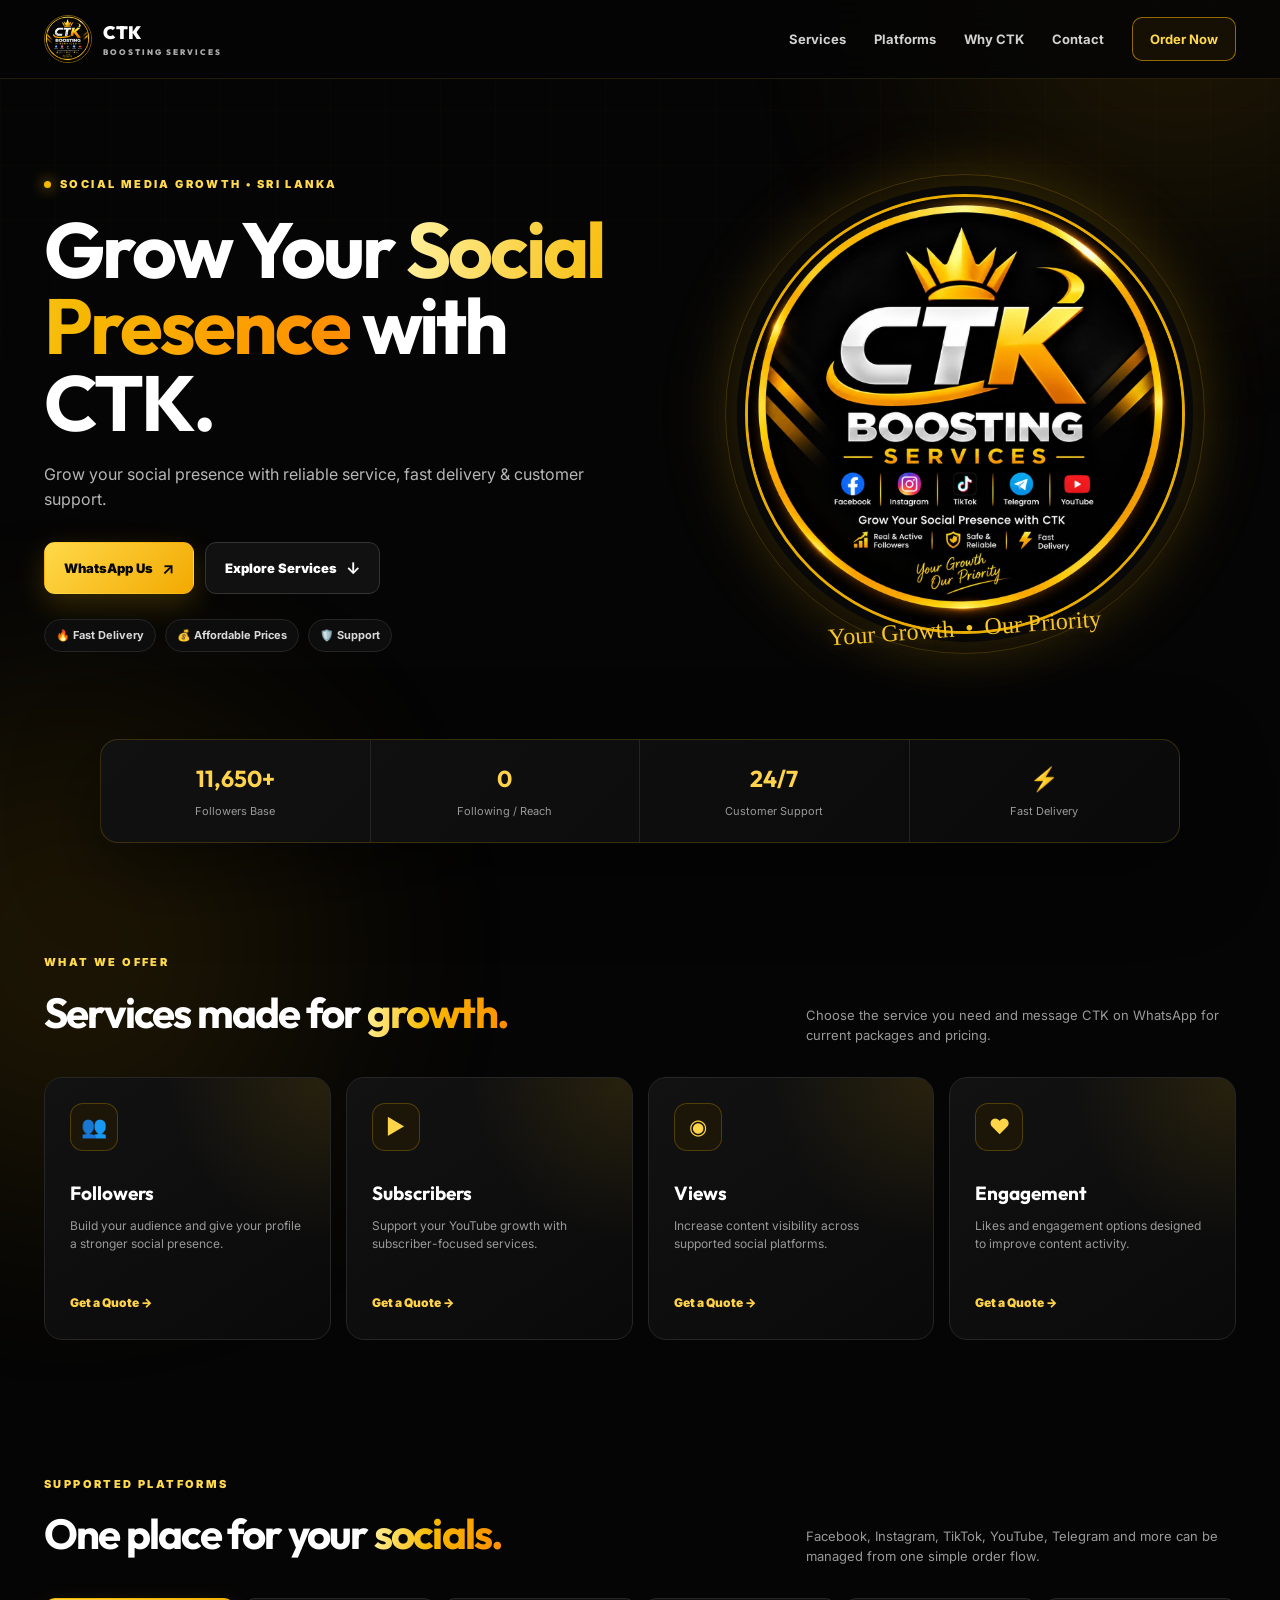
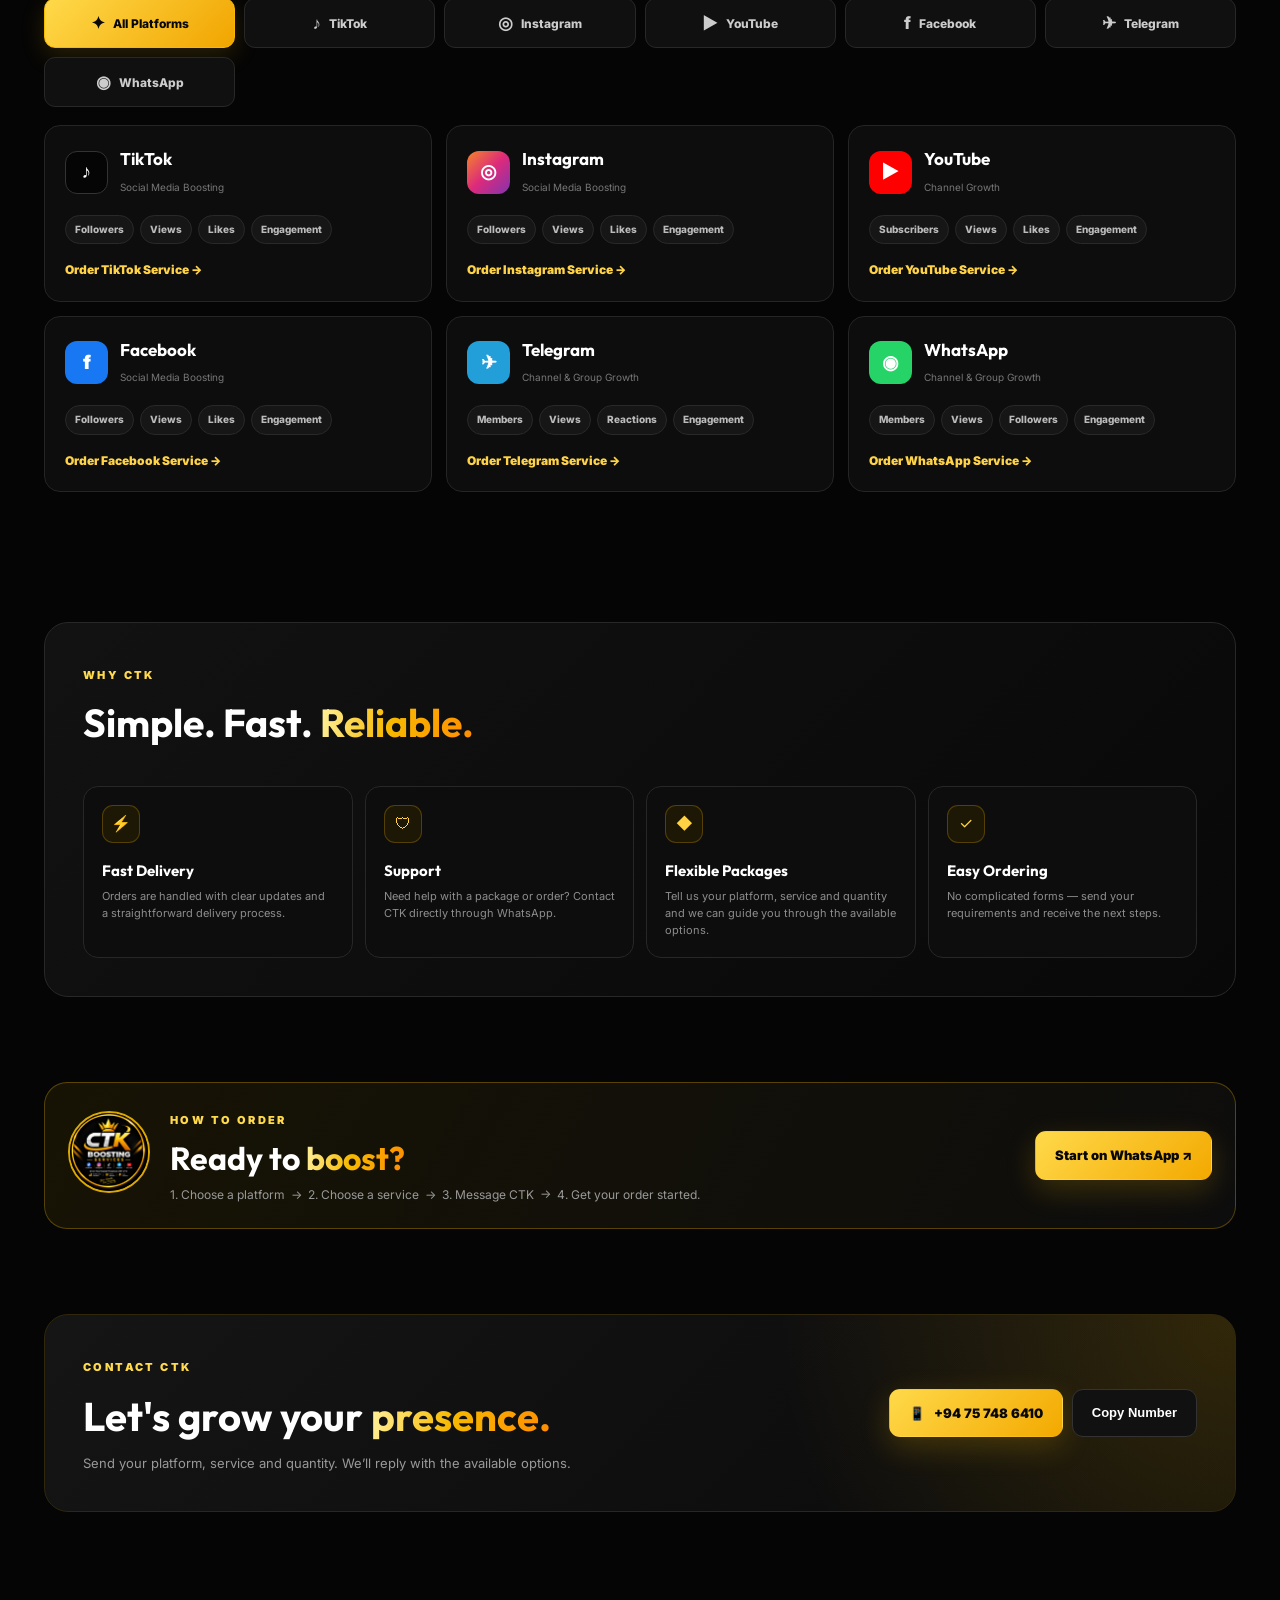
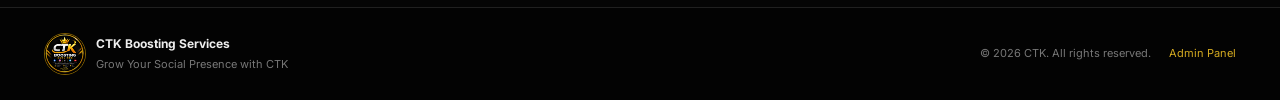
<file: index.html>
<!DOCTYPE html>
<html lang="en">
<head>
  <meta charset="UTF-8" />
  <meta name="viewport" content="width=device-width, initial-scale=1.0" />
  <title>CTK Boosting Services | Sri Lanka</title>
  <meta name="description" content="CTK Boosting Services — social media growth services for Facebook, Instagram, TikTok, YouTube and Telegram in Sri Lanka." />
  <meta name="theme-color" content="#050505" />
  <meta property="og:title" content="CTK Boosting Services" />
  <meta property="og:description" content="Grow Your Social Presence with CTK." />
  <meta property="og:image" content="ctk-boosting-services-.srilanka.jpg" />
  <link rel="preconnect" href="https://fonts.googleapis.com" />
  <link rel="preconnect" href="https://fonts.gstatic.com" crossorigin />
  <link href="https://fonts.googleapis.com/css2?family=Inter:wght@400;500;600;700;800;900&family=Outfit:wght@500;600;700;800;900&display=swap" rel="stylesheet" />
  <link rel="stylesheet" href="styles.css" />
  <script src="app-data.js"></script>
</head>
<body>
  <div class="gold-glow gold-glow-one"></div>
  <div class="gold-glow gold-glow-two"></div>

  <header class="site-header" id="home">
    <nav class="navbar">
      <a class="brand" href="#home" aria-label="CTK Boosting Services home">
        <img src="ctk-boosting-services-.srilanka.jpg" alt="CTK Boosting Services logo" />
        <span>CTK <small>BOOSTING SERVICES</small></span>
      </a>
      <button class="mobile-menu" id="mobileMenu" aria-label="Open menu">☰</button>
      <div class="nav-links" id="navLinks">
        <a href="#services">Services</a>
        <a href="#platforms">Platforms</a>
        <a href="#about">Why CTK</a>
        <a href="#contact">Contact</a>
        <a class="nav-order" href="https://wa.me/94757486410" target="_blank" rel="noopener">Order Now</a>
      </div>
    </nav>
  </header>

  <main>
    <section class="hero">
      <div class="hero-copy">
        <div class="eyebrow"><span></span> SOCIAL MEDIA GROWTH • SRI LANKA</div>
        <h1>Grow Your <strong>Social Presence</strong> with CTK.</h1>
        <p id="siteTagline">Fast delivery, reliable support and social media growth services built around your needs.</p>
        <div class="hero-actions">
          <a class="btn gold" href="https://wa.me/94757486410" target="_blank" rel="noopener">WhatsApp Us <b>↗</b></a>
          <a class="btn dark" href="#services">Explore Services <b>↓</b></a>
        </div>
        <div class="hero-points" id="heroBadges"></div>
      </div>
      <div class="hero-logo-wrap">
        <div class="logo-ring"></div>
        <img class="hero-logo" src="ctk-boosting-services-.srilanka.jpg" alt="CTK Boosting Services" />
        <div class="hero-signature">Your Growth <span>•</span> Our Priority</div>
      </div>
    </section>

    <section class="stats-bar">
      <div><strong id="followersStat">10,000+</strong><span>Followers Base</span></div>
      <div><strong id="followingStat">20K+</strong><span>Following / Reach</span></div>
      <div><strong>24/7</strong><span>Customer Support</span></div>
      <div><strong>⚡</strong><span>Fast Delivery</span></div>
    </section>

    <section class="section" id="services">
      <div class="section-heading">
        <div><span class="section-kicker">WHAT WE OFFER</span><h2>Services made for <em>growth.</em></h2></div>
        <p>Choose the service you need and message CTK on WhatsApp for current packages and pricing.</p>
      </div>
      <div class="service-grid" id="serviceGrid"></div>
    </section>

    <section class="section platform-section" id="platforms">
      <div class="section-heading">
        <div><span class="section-kicker">SUPPORTED PLATFORMS</span><h2>One place for your <em>socials.</em></h2></div>
        <p>Facebook, Instagram, TikTok, YouTube, Telegram and more can be managed from one simple order flow.</p>
      </div>
      <div class="platform-menu" id="platformMenu"></div>
      <div class="platform-services" id="platformServices"></div>
    </section>

    <section class="section about-section" id="about">
      <div class="about-panel">
        <div><span class="section-kicker">WHY CTK</span><h2>Simple. Fast. <em>Reliable.</em></h2></div>
        <div class="benefits">
          <article><span class="benefit-icon">⚡</span><div><h3>Fast Delivery</h3><p>Orders are handled with clear updates and a straightforward delivery process.</p></div></article>
          <article><span class="benefit-icon">🛡</span><div><h3>Support</h3><p>Need help with a package or order? Contact CTK directly through WhatsApp.</p></div></article>
          <article><span class="benefit-icon">◆</span><div><h3>Flexible Packages</h3><p>Tell us your platform, service and quantity and we can guide you through the available options.</p></div></article>
          <article><span class="benefit-icon">✓</span><div><h3>Easy Ordering</h3><p>No complicated forms — send your requirements and receive the next steps.</p></div></article>
        </div>
      </div>
    </section>

    <section class="section order-section">
      <div class="order-card">
        <div class="order-logo"><img src="ctk-boosting-services-.srilanka.jpg" alt="CTK logo" /></div>
        <div class="order-copy"><span class="section-kicker">HOW TO ORDER</span><h2>Ready to <em>boost?</em></h2><p>1. Choose a platform &nbsp;→&nbsp; 2. Choose a service &nbsp;→&nbsp; 3. Message CTK &nbsp;→&nbsp; 4. Get your order started.</p></div>
        <a class="btn gold" href="https://wa.me/94757486410" target="_blank" rel="noopener">Start on WhatsApp ↗</a>
      </div>
    </section>

    <section class="section contact-section" id="contact">
      <div class="contact-box">
        <div><span class="section-kicker">CONTACT CTK</span><h2>Let's grow your <em>presence.</em></h2><p>Send your platform, service and quantity. We’ll reply with the available options.</p></div>
        <div class="contact-actions">
          <a class="btn gold" href="https://wa.me/94757486410" target="_blank" rel="noopener">📱 <span id="contactNumber">+94 75 748 6410</span></a>
          <button class="btn dark" id="copyBtn">Copy Number</button>
        </div>
      </div>
    </section>
  </main>

  <footer>
    <div class="footer-brand"><img src="ctk-boosting-services-.srilanka.jpg" alt="CTK" /><div><strong>CTK Boosting Services</strong><span>Grow Your Social Presence with CTK</span></div></div>
    <div class="footer-right"><span>© <span id="year"></span> CTK. All rights reserved.</span><a href="admin.html">Admin Panel</a></div>
  </footer>

  <div class="toast" id="toast">Number copied!</div>
  <script src="script.js"></script>
  <script>
  // 1. ආරම්භක දිනය (අද දිනය මෙතන දාලා තියෙන්නේ. මේ දවසේ ඉඳන් තමයි 25 ගානේ වැඩිවෙන්න ගණන් කරන්නේ)
  const startDate = new Date('2026-09-29').getTime(); 
  
  // 2. ඔයාගේ ආරම්භක Followers ගණන
  const baseFollowers = 10000; 
  
  // දවස් ගණනය කිරීම
  const now = new Date().getTime();
  const daysPassed = Math.floor((now - startDate) / (1000 * 60 * 60 * 24));
  
  // දිනකට 25 බැගින් එකතු කිරීම
  let totalFollowers = baseFollowers;
  if(daysPassed > 0) {
      totalFollowers += (daysPassed * 25);
  }
  
  // අලුත් ගණන වෙබ්සයිට් එකේ පෙන්නීම (උදා: 10,025+)
  document.getElementById('followersStat').innerText = totalFollowers.toLocaleString() + "+";
</script>
</body>
</html>
</file>
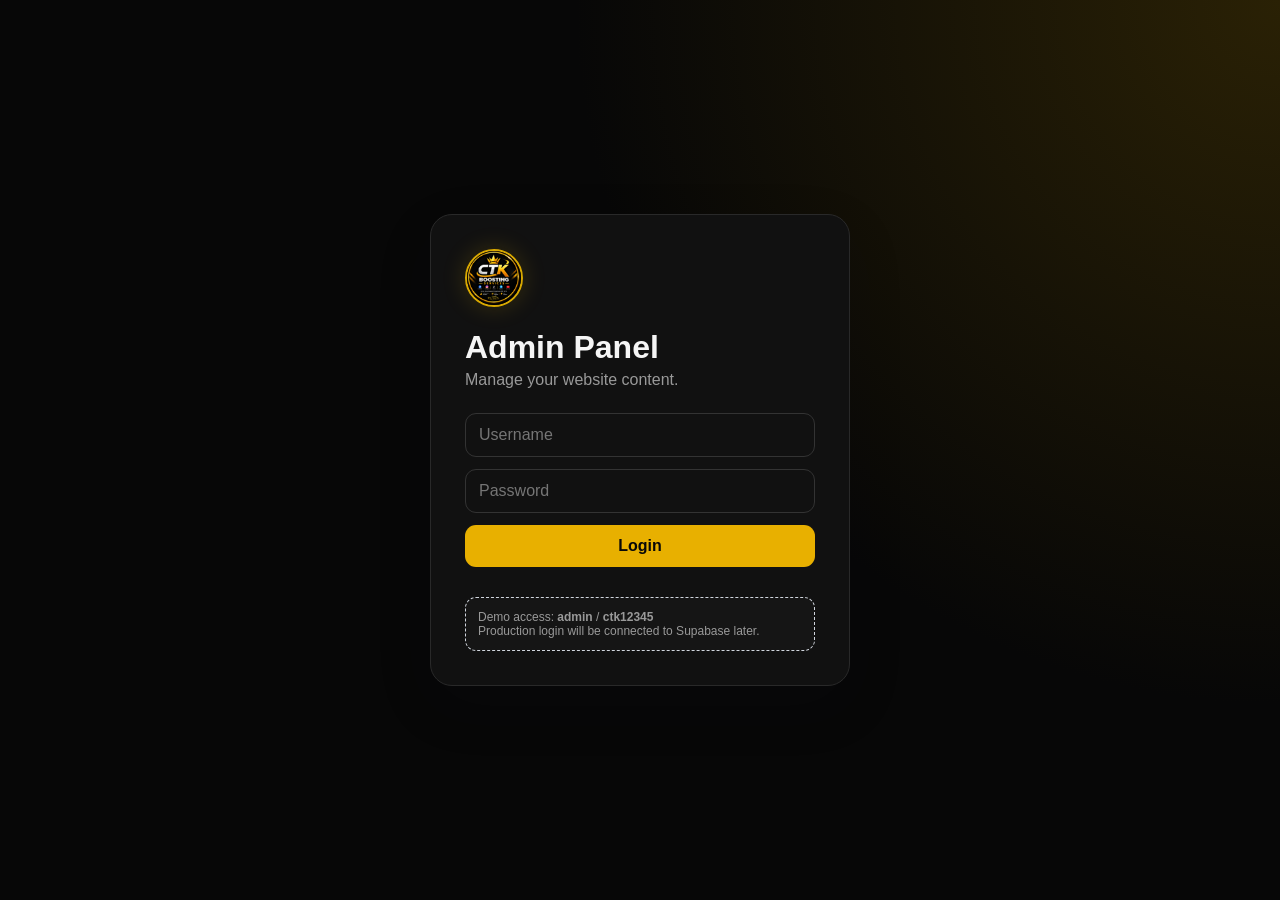
<file: admin.html>
<!DOCTYPE html><html lang="en"><head><meta charset="UTF-8"><meta name="viewport" content="width=device-width,initial-scale=1"><title>CTK Admin Panel</title><link rel="stylesheet" href="admin.css"><script src="app-data.js"></script></head><body>
<div id="loginView" class="login-wrap"><div class="login-card"><img class="logo-img" src="ctk-boosting-services-.srilanka.jpg" alt="CTK logo"><h1>Admin Panel</h1><p>Manage your website content.</p><form id="loginForm"><input id="adminUser" placeholder="Username" autocomplete="username"><input id="adminPass" type="password" placeholder="Password" autocomplete="current-password"><button>Login</button><small id="loginMsg"></small></form><div class="demo-note">Demo access: <b>admin</b> / <b>ctk12345</b><br>Production login will be connected to Supabase later.</div></div></div>
<div id="appView" class="app hidden"><aside><div class="side-brand"><img src="ctk-boosting-services-.srilanka.jpg" alt="CTK logo"><b>Admin</b></div><nav><button class="side active" data-page="dashboard">▦ Dashboard</button><button class="side" data-page="settings">⚙ Site Settings</button><button class="side" data-page="services">◈ Services</button><button class="side" data-page="platforms">◎ Platforms</button></nav><button id="logout" class="logout">Logout</button></aside><main><header><div><span class="eyebrow">CONTROL PANEL</span><h1 id="pageTitle">Dashboard</h1></div><div class="header-actions"><button id="saveAll" class="btn primary save-all">Save Changes</button><a href="index.html" target="_blank" class="viewsite">View Website ↗</a></div></header><section id="dashboard" class="page active"></section><section id="settings" class="page"></section><section id="services" class="page"></section><section id="platforms" class="page"></section></main></div><div id="toast" class="toast"></div><script src="admin.js"></script></body></html>
</file>
<file: styles.css>
*{box-sizing:border-box;margin:0;padding:0}
:root{--bg:#050505;--panel:#0d0d0d;--panel2:#111;--gold:#f7b900;--gold2:#ffda4d;--gold3:#ff8c00;--white:#fff;--muted:#aaa;--line:rgba(255,193,7,.18);--shadow:0 25px 80px rgba(0,0,0,.5)}
html{scroll-behavior:smooth}body{font-family:Inter,Arial,sans-serif;background:var(--bg);color:var(--white);line-height:1.55;overflow-x:hidden}body:before{content:"";position:fixed;inset:0;pointer-events:none;background-image:linear-gradient(rgba(255,193,7,.025) 1px,transparent 1px),linear-gradient(90deg,rgba(255,193,7,.025) 1px,transparent 1px);background-size:55px 55px;mask-image:linear-gradient(to bottom,black,transparent 80%);z-index:-3}a{text-decoration:none;color:inherit}.gold-glow{position:fixed;width:500px;height:500px;border-radius:50%;filter:blur(120px);opacity:.1;background:#f5b000;pointer-events:none;z-index:-2}.gold-glow-one{top:-260px;right:-150px}.gold-glow-two{bottom:-300px;left:-180px}
.site-header{position:sticky;top:0;z-index:50;background:rgba(5,5,5,.86);backdrop-filter:blur(18px);border-bottom:1px solid rgba(255,193,7,.12)}.navbar{max-width:1240px;height:78px;margin:auto;padding:0 24px;display:flex;align-items:center;justify-content:space-between}.brand{display:flex;align-items:center;gap:11px;font-family:Outfit,Inter;font-size:18px;font-weight:900}.brand img{width:48px;height:48px;object-fit:cover;border-radius:50%;border:1px solid rgba(255,193,7,.45)}.brand small{display:block;color:#aaa;font-size:8px;letter-spacing:2px;margin-top:-1px}.nav-links{display:flex;align-items:center;gap:28px;font-size:13px;font-weight:700;color:#d2d2d2}.nav-links a:hover{color:var(--gold2)}.nav-order{padding:11px 17px;border:1px solid rgba(247,185,0,.55);border-radius:10px;color:#ffd84c!important;background:rgba(247,185,0,.06)}.mobile-menu{display:none;background:none;border:0;color:#fff;font-size:25px}
.hero{max-width:1240px;margin:auto;min-height:650px;padding:80px 24px 75px;display:grid;grid-template-columns:1.05fr .95fr;align-items:center;gap:50px}.eyebrow,.section-kicker{font-size:11px;font-weight:900;letter-spacing:2.4px;color:var(--gold2)}.eyebrow{display:flex;align-items:center;gap:9px}.eyebrow span{width:7px;height:7px;border-radius:50%;background:var(--gold);box-shadow:0 0 14px var(--gold)}h1{font-family:Outfit,Inter,sans-serif;font-size:clamp(46px,6.5vw,78px);line-height:.98;letter-spacing:-3px;margin:18px 0 22px}h1 strong,h2 em{font-style:normal;background:linear-gradient(100deg,#fff2a0,#f7b900 45%,#ff8c00);-webkit-background-clip:text;background-clip:text;color:transparent}.hero-copy>p{max-width:650px;color:#b6b6b6;font-size:16px}.hero-actions{display:flex;gap:11px;flex-wrap:wrap;margin-top:30px}.btn{border:1px solid transparent;cursor:pointer;display:inline-flex;align-items:center;justify-content:center;gap:9px;padding:13px 19px;border-radius:11px;font-size:13px;font-weight:900;transition:.22s}.btn:hover{transform:translateY(-2px)}.btn.gold{background:linear-gradient(135deg,#ffd94a,#f3a900);color:#080808;box-shadow:0 10px 30px rgba(247,185,0,.2)}.btn.dark{background:#111;border-color:#333;color:#fff}.btn b{font-size:16px}.hero-points{display:flex;gap:9px;flex-wrap:wrap;margin-top:25px}.hero-points span{border:1px solid #252525;background:#0d0d0d;color:#d9d9d9;border-radius:999px;padding:7px 11px;font-size:11px;font-weight:700}.hero-logo-wrap{position:relative;display:grid;place-items:center;min-height:510px}.logo-ring{position:absolute;width:min(480px,90%);aspect-ratio:1;border:1px solid rgba(247,185,0,.2);border-radius:50%;box-shadow:0 0 80px rgba(247,185,0,.09),inset 0 0 80px rgba(247,185,0,.04)}.logo-ring:after{content:"";position:absolute;inset:22px;border:1px dashed rgba(247,185,0,.15);border-radius:50%}.hero-logo{position:relative;width:min(440px,82%);aspect-ratio:1;object-fit:cover;border-radius:50%;border:3px solid #e9ad00;box-shadow:0 0 0 8px #080808,0 0 70px rgba(247,185,0,.22);z-index:2}.hero-signature{position:absolute;bottom:22px;font-family:cursive;font-size:24px;color:#f6c52a;transform:rotate(-4deg);z-index:3;text-shadow:0 0 15px rgba(247,185,0,.25)}.hero-signature span{padding:0 5px}
.stats-bar{max-width:1080px;margin:-5px auto 0;border:1px solid var(--line);border-radius:18px;background:linear-gradient(135deg,#111,#0a0a0a);box-shadow:var(--shadow);display:grid;grid-template-columns:repeat(4,1fr);position:relative;z-index:4}.stats-bar div{padding:21px;text-align:center;border-right:1px solid #242424}.stats-bar div:last-child{border:0}.stats-bar strong{display:block;font-family:Outfit;font-size:23px;color:#ffd34b}.stats-bar span{font-size:11px;color:#999}
.section{max-width:1240px;margin:auto;padding:105px 24px 30px}.section-heading{display:flex;justify-content:space-between;align-items:end;gap:35px;margin-bottom:32px}.section-heading h2{font-family:Outfit;font-size:42px;letter-spacing:-1.8px;margin-top:7px}.section-heading p{max-width:430px;color:#999;font-size:13px}.service-grid{display:grid;grid-template-columns:repeat(4,1fr);gap:15px}.service-card{position:relative;overflow:hidden;background:linear-gradient(145deg,#121212,#0a0a0a);border:1px solid #262626;border-radius:18px;padding:25px;min-height:240px;transition:.25s}.service-card:before{content:"";position:absolute;inset:0;background:radial-gradient(circle at top right,rgba(247,185,0,.11),transparent 42%);pointer-events:none}.service-card:hover{transform:translateY(-5px);border-color:rgba(247,185,0,.48);box-shadow:0 18px 50px rgba(0,0,0,.4)}.icon{width:48px;height:48px;border-radius:13px;display:grid;place-items:center;font-size:21px;background:#1b1608;color:#ffd448;border:1px solid rgba(247,185,0,.25);margin-bottom:28px}.service-card h3{font-family:Outfit;font-size:19px;margin-bottom:8px}.service-card p{color:#999;font-size:12px;min-height:60px}.service-link{display:inline-block;color:#ffd348;font-size:12px;font-weight:900;margin-top:17px}
.platform-section{padding-top:100px}.platform-menu{display:grid;grid-template-columns:repeat(6,1fr);gap:9px;margin-bottom:18px}.platform-tab{border:1px solid #282828;border-radius:11px;background:#101010;color:#ccc;min-height:50px;padding:9px 12px;display:flex;align-items:center;justify-content:center;gap:8px;font:800 12px Inter;cursor:pointer;transition:.2s}.platform-tab:hover{border-color:#a67800;color:#fff}.platform-tab.active{background:linear-gradient(135deg,#ffd94a,#f1a500);color:#080808;border-color:#f7b900;box-shadow:0 8px 25px rgba(247,185,0,.15)}.p-icon{font-size:17px}.platform-services{display:grid;grid-template-columns:repeat(3,1fr);gap:14px}.platform-service{background:#0d0d0d;border:1px solid #252525;border-radius:16px;padding:20px;transition:.2s}.platform-service:hover{border-color:rgba(247,185,0,.42);transform:translateY(-3px)}.platform-service.hidden{display:none}.platform-service-top{display:flex;align-items:center;gap:12px}.platform-logo{width:43px;height:43px;border-radius:12px;display:grid;place-items:center;color:#fff;font-size:19px;font-weight:900}.tiktok-logo{background:#050505;border:1px solid #333}.instagram-logo{background:linear-gradient(135deg,#f58529,#dd2a7b,#8134af)}.youtube-logo{background:#f00}.facebook-logo{background:#1877f2}.telegram-logo{background:#229ed9}.whatsapp-logo{background:#25d366}.platform-service h3{font-family:Outfit;font-size:17px}.platform-service small{color:#777;font-size:10px}.service-pills{display:flex;flex-wrap:wrap;gap:6px;margin:17px 0 0}.service-pills span{background:#161616;border:1px solid #292929;padding:6px 9px;border-radius:999px;font-size:10px;font-weight:800;color:#bbb}
.about-section{padding-top:100px}.about-panel{background:linear-gradient(135deg,#121212,#080808);border:1px solid #282828;border-radius:24px;padding:38px}.about-panel h2{font-family:Outfit;font-size:39px;margin-top:7px}.benefits{display:grid;grid-template-columns:repeat(4,1fr);gap:12px;margin-top:32px}.benefits article{border:1px solid #272727;background:#0d0d0d;border-radius:15px;padding:18px}.benefit-icon{width:38px;height:38px;border-radius:11px;background:#1d1706;border:1px solid rgba(247,185,0,.25);color:#ffd344;display:grid;place-items:center;margin-bottom:16px}.benefits h3{font-family:Outfit;font-size:15px}.benefits p{color:#8d8d8d;font-size:11px;margin-top:6px}
.order-section{padding-top:55px}.order-card{border:1px solid rgba(247,185,0,.3);background:linear-gradient(120deg,#171304,#0d0d0d);border-radius:23px;padding:23px;display:flex;align-items:center;gap:20px}.order-logo img{width:82px;height:82px;border-radius:50%;object-fit:cover;border:2px solid #dca900}.order-copy{flex:1}.order-copy h2{font-family:Outfit;font-size:32px;margin:3px 0}.order-copy p{color:#999;font-size:12px}.contact-section{padding-top:55px;padding-bottom:95px}.contact-box{border-radius:24px;padding:38px;background:radial-gradient(circle at right top,rgba(247,185,0,.16),transparent 38%),linear-gradient(135deg,#151515,#0a0a0a);border:1px solid #30270d;display:flex;justify-content:space-between;align-items:center;gap:30px}.contact-box h2{font-family:Outfit;font-size:40px;margin-top:7px}.contact-box p{color:#999;font-size:13px;margin-top:6px}.contact-actions{display:flex;gap:9px;flex-wrap:wrap}
footer{border-top:1px solid #202020;padding:25px max(24px,calc((100% - 1192px)/2));display:flex;justify-content:space-between;align-items:center;gap:20px;color:#777;font-size:11px;background:#030303}.footer-brand{display:flex;align-items:center;gap:10px}.footer-brand img{width:42px;height:42px;border-radius:50%;object-fit:cover;border:1px solid #805e00}.footer-brand strong{display:block;color:#eee;font-size:12px}.footer-brand span{display:block;margin-top:2px}.footer-right{display:flex;align-items:center;gap:18px}.footer-right a{color:#d4aa21}.toast{position:fixed;right:22px;bottom:22px;background:#f7c327;color:#080808;padding:11px 15px;border-radius:10px;font-size:12px;font-weight:900;opacity:0;pointer-events:none;transform:translateY(10px);transition:.25s;z-index:100}.toast.show{opacity:1;transform:none}
@media(max-width:1000px){.hero{grid-template-columns:1fr;min-height:auto;padding-top:60px}.hero-logo-wrap{min-height:470px}.service-grid{grid-template-columns:repeat(2,1fr)}.platform-menu{grid-template-columns:repeat(3,1fr)}.platform-services{grid-template-columns:repeat(2,1fr)}.benefits{grid-template-columns:repeat(2,1fr)}.order-card{flex-wrap:wrap}.contact-box{align-items:flex-start;flex-direction:column}.nav-links{gap:17px}}
@media(max-width:700px){.navbar{height:68px}.brand img{width:42px;height:42px}.brand{font-size:16px}.mobile-menu{display:block}.nav-links{display:none;position:absolute;top:68px;left:12px;right:12px;padding:14px;background:#0d0d0d;border:1px solid #2b2b2b;border-radius:14px;flex-direction:column;align-items:stretch;gap:4px;box-shadow:var(--shadow)}.nav-links.open{display:flex}.nav-links a{padding:12px}.nav-order{text-align:center}.hero{padding:48px 18px 50px;gap:25px}.hero-logo-wrap{min-height:390px}.hero-logo{width:310px}.logo-ring{width:350px}.hero-signature{bottom:0;font-size:19px}h1{font-size:48px;letter-spacing:-2px}.stats-bar{margin:0 14px;grid-template-columns:repeat(2,1fr)}.stats-bar div{border-bottom:1px solid #242424}.stats-bar div:nth-child(2){border-right:0}.stats-bar div:nth-child(3),.stats-bar div:nth-child(4){border-bottom:0}.section{padding:75px 18px 20px}.section-heading{align-items:flex-start;flex-direction:column}.section-heading h2{font-size:34px}.service-grid{grid-template-columns:1fr}.platform-menu{grid-template-columns:repeat(2,1fr)}.platform-services{grid-template-columns:1fr}.about-panel{padding:25px}.benefits{grid-template-columns:1fr}.order-card{padding:20px}.order-logo img{width:68px;height:68px}.order-copy h2{font-size:29px}.contact-box{padding:27px}.contact-box h2{font-size:33px}footer{flex-direction:column;align-items:flex-start}.footer-right{flex-wrap:wrap} }
</file>
<file: admin.css>
*{box-sizing:border-box}body{margin:0;font-family:Inter,Arial,sans-serif;background:#070707;color:#f5f5f5}button,input,textarea,select{font:inherit}.hidden{display:none!important}.login-wrap{min-height:100vh;display:grid;place-items:center;padding:20px;background:radial-gradient(circle at top right,#2a2105,#070707 45%)}.login-card{width:min(420px,100%);background:#111;border:1px solid #292929;border-radius:22px;padding:34px;box-shadow:0 20px 60px #10182818}.logo-img{width:58px;height:58px;border-radius:50%;object-fit:cover;border:2px solid #d9a900;box-shadow:0 0 25px #d9a90033}.login-card h1{margin:18px 0 5px}.login-card p{color:#999;margin-top:0}.login-card form{display:grid;gap:12px;margin-top:24px}.login-card input,.field input,.field textarea,.field select{width:100%;padding:12px 13px;border:1px solid #333;border-radius:11px;outline:none;background:#111}.login-card button,.primary{border:0;background:#e8b000;color:#080808;padding:12px 15px;border-radius:11px;font-weight:800;cursor:pointer}.demo-note{margin-top:18px;padding:12px;background:#151515;border:1px dashed #d0d5dd;border-radius:11px;font-size:12px;color:#999}.app{display:flex;min-height:100vh}.app aside{width:240px;background:#050505;color:#fff;padding:22px;display:flex;flex-direction:column}.side-brand{display:flex;align-items:center;gap:10px;font-size:18px;margin-bottom:28px}.side-brand img{width:40px;height:40px;border-radius:50%;object-fit:cover;border:1px solid #c99800}.side-brand b{font-size:18px}.side{width:100%;border:0;background:transparent;color:#b8c0cc;text-align:left;padding:12px;border-radius:10px;cursor:pointer;margin-bottom:5px;font-weight:700}.side:hover,.side.active{background:#211b08;color:#ffd64b}.logout{margin-top:auto;border:1px solid #344054;background:transparent;color:#fff;padding:11px;border-radius:10px;cursor:pointer}.app main{flex:1;padding:28px;max-width:1400px}.app header{display:flex;justify-content:space-between;align-items:center;margin-bottom:25px}.eyebrow{font-size:11px;color:#146ef5;font-weight:900;letter-spacing:1.5px}.app h1{margin:4px 0;font-size:30px}.viewsite{background:#111;border:1px solid #333;border-radius:10px;padding:10px 14px;font-weight:800}.page{display:none}.page.active{display:block}.stats{display:grid;grid-template-columns:repeat(4,1fr);gap:15px}.stat,.card{background:#111;border:1px solid #292929;border-radius:16px;padding:20px;box-shadow:0 5px 20px #10182808}.stat b{font-size:25px;display:block}.stat span{color:#999;font-size:12px}.grid2{display:grid;grid-template-columns:1fr 1fr;gap:18px;margin-top:18px}.card h2{font-size:18px;margin:0 0 16px}.field{margin-bottom:14px}.field label{display:block;font-size:12px;font-weight:800;margin-bottom:6px}.field textarea{min-height:90px;resize:vertical}.actions{display:flex;gap:8px;flex-wrap:wrap}.btn{border:1px solid #333;background:#111;padding:10px 13px;border-radius:10px;cursor:pointer;font-weight:800}.btn.primary{border:0}.btn.danger{color:#b42318;border-color:#fecdca;background:#1115f4}.item-list{display:grid;gap:12px}.item{background:#111;border:1px solid #292929;border-radius:15px;padding:15px;display:flex;justify-content:space-between;align-items:center;gap:15px}.item-main{display:flex;align-items:center;gap:12px}.item-icon{width:42px;height:42px;border-radius:11px;background:#1c1809;display:grid;place-items:center;font-size:20px}.item h3{margin:0;font-size:15px}.item p{margin:3px 0 0;color:#999;font-size:12px}.tag{font-size:11px;padding:5px 8px;border-radius:999px;background:#ecfdf3;color:#d9ad25;font-weight:800}.tag.off{background:#f2f4f7;color:#999}.modal{position:fixed;inset:0;background:#10182888;display:grid;place-items:center;padding:20px;z-index:10}.modal-card{width:min(620px,100%);max-height:90vh;overflow:auto;background:#111;border-radius:18px;padding:24px}.toast{position:fixed;right:24px;bottom:24px;background:#050505;color:#fff;padding:12px 16px;border-radius:10px;opacity:0;transform:translateY(8px);transition:.2s}.toast.show{opacity:1;transform:none}@media(max-width:900px){.app aside{width:200px}.stats{grid-template-columns:repeat(2,1fr)}.grid2{grid-template-columns:1fr}}@media(max-width:650px){.app{display:block}.app aside{width:auto;position:sticky;top:0;z-index:5;padding:10px;flex-direction:row;align-items:center;gap:8px}.side-brand{margin:0}.side-brand b{display:none}.app aside nav{display:flex;overflow:auto;gap:5px}.side{white-space:nowrap;width:auto;margin:0}.logout{margin:0 0 0 auto}.app main{padding:18px}.stats{grid-template-columns:1fr 1fr}.app header{align-items:flex-start;gap:10px}.viewsite{font-size:12px}}
.header-actions{display:flex;align-items:center;gap:10px}.save-all{box-shadow:0 4px 12px #146ef533}.save-all.saved{background:#027a48}.save-all:active{transform:translateY(1px)}@media(max-width:650px){.header-actions{flex-wrap:wrap;justify-content:flex-end}.save-all{font-size:12px;padding:9px 11px}}
</file>
